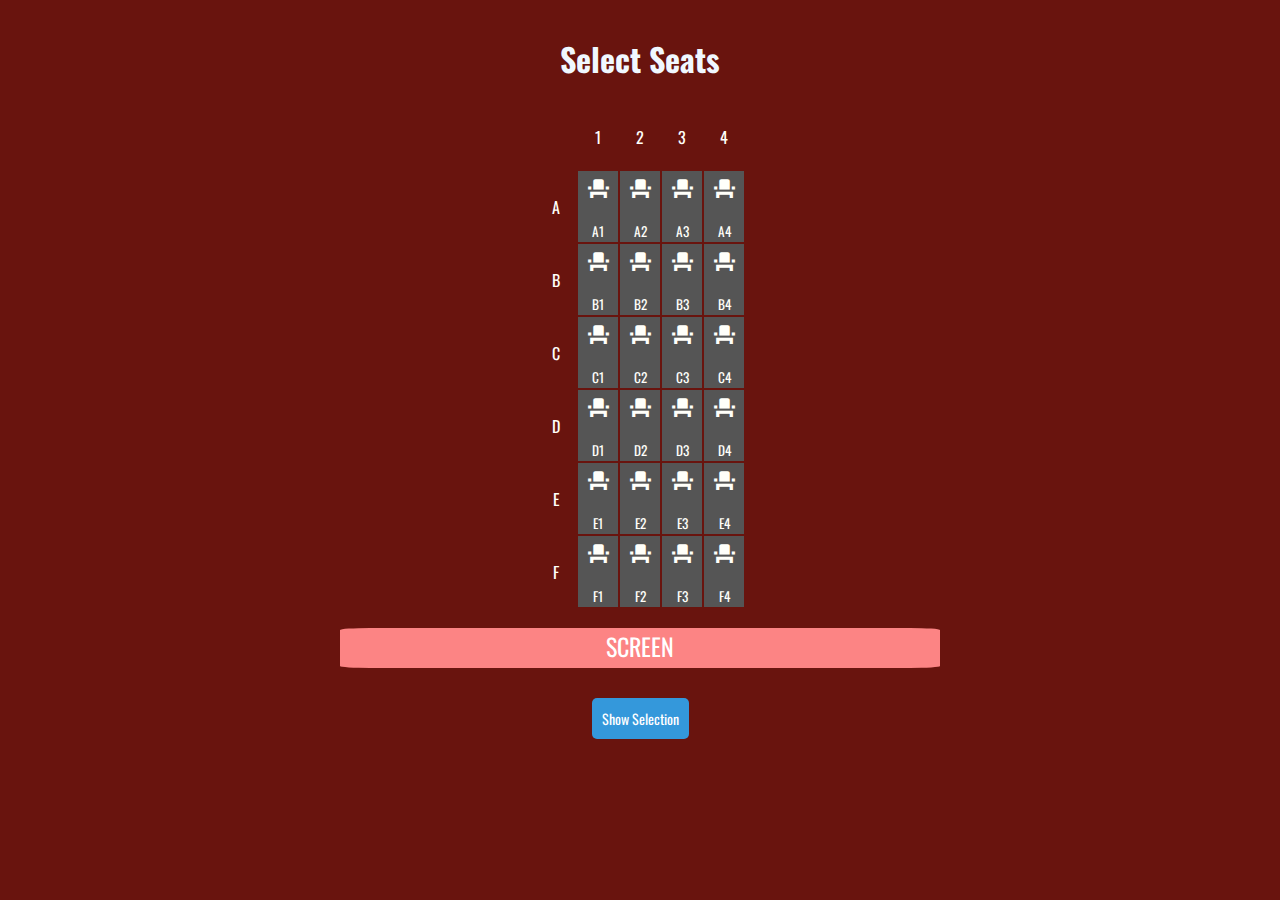
<file: Frontend/Reservation/index.html>
<!DOCTYPE html>
<html lang="en">
<head>
  <meta charset="UTF-8">
  <meta name="viewport" content="width=device-width, initial-scale=1.0">
  <link href="https://fonts.googleapis.com/icon?family=Material+Icons" rel="stylesheet">
  <link href="https://fonts.googleapis.com/css?family=Oswald:300,400,700" rel="stylesheet">
  <link rel="stylesheet" href="style.css">
  <title>Select Seats</title>
</head>
<body>
  <h1>Select Seats</h1>
  <div id="cine-container">
  
  
    <div class="asientos-lado">
      <table class="asientos">
        <thead>
          <tr></tr>
        </thead>
        <tbody></tbody>
      </table>
    </div>
    
  
    <div class="asientos-centro">
      <table class="asientos">
        <thead>
          <tr></tr>
        </thead>
        <tbody></tbody>
      </table>
    </div>
    

    <div class="asientos-lado">
      <table class="asientos">
        <thead>
          <tr></tr>
        </thead>
        <tbody></tbody>
      </table>
    </div>
  </div>

  <div class="pantalla">
    <span>SCREEN</span>
  </div>
  <div class="container">
    <table id="tbl-asientos">
        <!-- Tables generated dynamically by JavaScript -->
    </table>
    <button id="mostrar-asientos">Show Selection</button>
    <button id="reservar-btn">Reserve</button>
    <div id="resultado">
        <p id="asientos-seleccionados"></p>
        <p id="precio-final"></p>
    </div>
</div>
  
  <script src="script.js"></script>
</body>
</html>
</file>
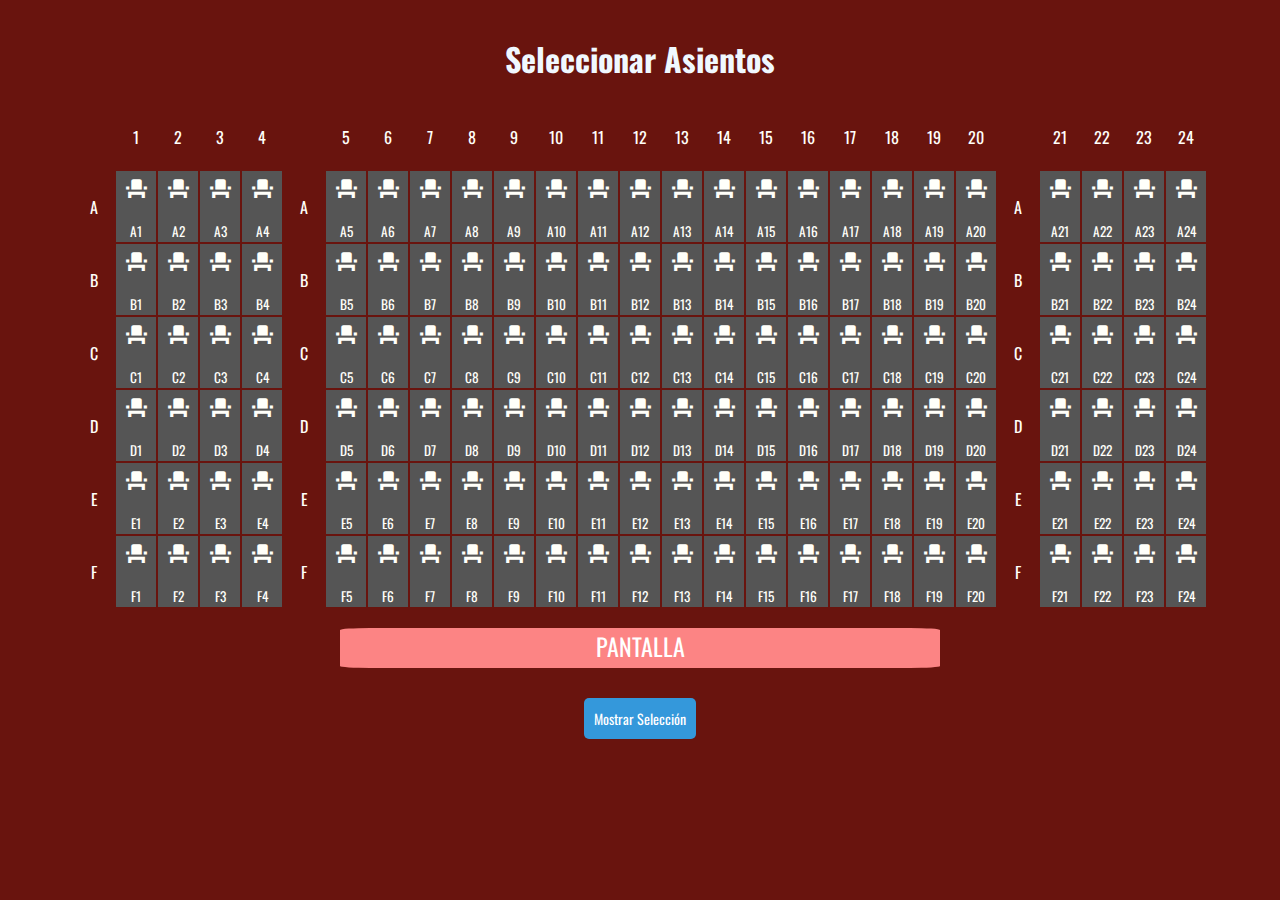
<file: FrontendCine/Reservation/index.html>
<!DOCTYPE html>
<html lang="es">
<head>
  <meta charset="UTF-8">
  <meta name="viewport" content="width=device-width, initial-scale=1.0">
  <link href="https://fonts.googleapis.com/icon?family=Material+Icons" rel="stylesheet">
  <link href="https://fonts.googleapis.com/css?family=Oswald:300,400,700" rel="stylesheet">
  <link rel="stylesheet" href="style.css">
  <title>Seleccionar Asientos</title>
</head>
<body>
  <h1>Seleccionar Asientos</h1>
  <div id="cine-container">
  
  
    <div class="asientos-lado">
      <table class="asientos">
        <thead>
          <tr></tr>
        </thead>
        <tbody></tbody>
      </table>
    </div>
    
  
    <div class="asientos-centro">
      <table class="asientos">
        <thead>
          <tr></tr>
        </thead>
        <tbody></tbody>
      </table>
    </div>
    

    <div class="asientos-lado">
      <table class="asientos">
        <thead>
          <tr></tr>
        </thead>
        <tbody></tbody>
      </table>
    </div>
  </div>

  <div class="pantalla">
    <span>PANTALLA</span>
  </div>
  <div class="container">
    <table id="tbl-asientos">
        <!-- Tablas generadas dinámicamente por JavaScript -->
    </table>
    <button id="mostrar-asientos">Mostrar Selección</button>
    <button id="reservar-btn">Reservar</button>
    <div id="resultado">
        <p id="asientos-seleccionados"></p>
        <p id="precio-final"></p>
    </div>
</div>
  
  <script src="script.js"></script>
</body>
</html>
</file>
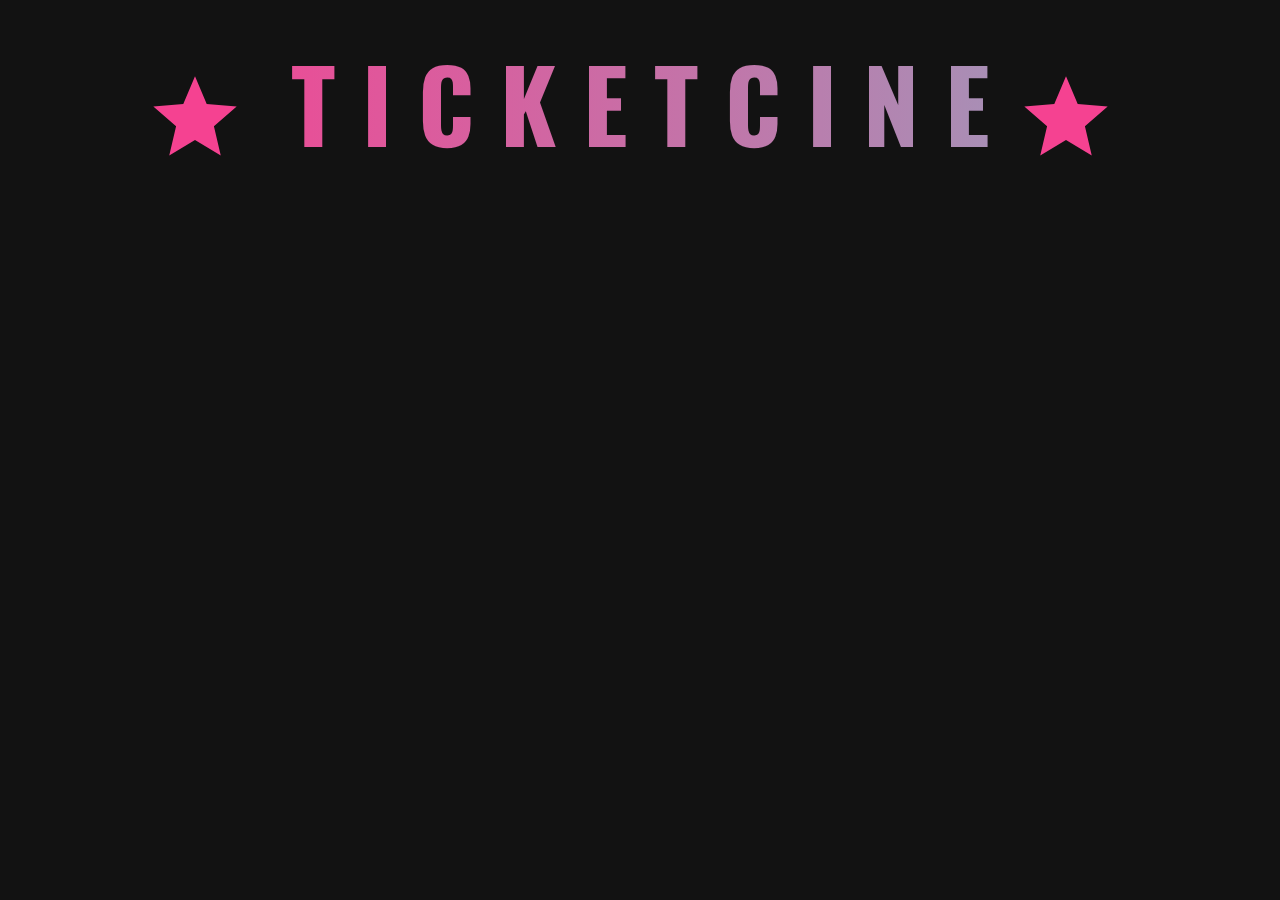
<file: Frontend/View/Dashboard/index.html>
<!DOCTYPE html>
<html lang="en">
  <head>
    <meta charset="UTF-8" />
    <title>Cards</title>
    <link rel="stylesheet" href="style.css" />
    <script src="https://code.jquery.com/jquery-3.7.1.min.js" integrity="sha256-/JqT3SQfawRcv/BIHPThkBvs0OEvtFFmqPF/lYI/Cxo=" crossorigin="anonymous"></script>
  </head>
  <body>
    <div class="Encabezado">
        <h1>
            <svg class="icon" viewBox="0 0 24 24">
                <path d="M12 17.27L18.18 21 16.54 13.97 22 9.24 14.81 8.63 12 2 9.19 8.63 2 9.24 7.46 13.97 5.82 21 12 17.27z"></path>
            </svg>
            T I C K E T C I N E            
            <svg class="icon" viewBox="0 0 24 24">
                <path d="M12 17.27L18.18 21 16.54 13.97 22 9.24 14.81 8.63 12 2 9.19 8.63 2 9.24 7.46 13.97 5.82 21 12 17.27z"></path>
            </svg>
        </h1>
    </div>
    <main>
    </main>
        <script src="script.js"></script>
  </body>
</html>
</file>
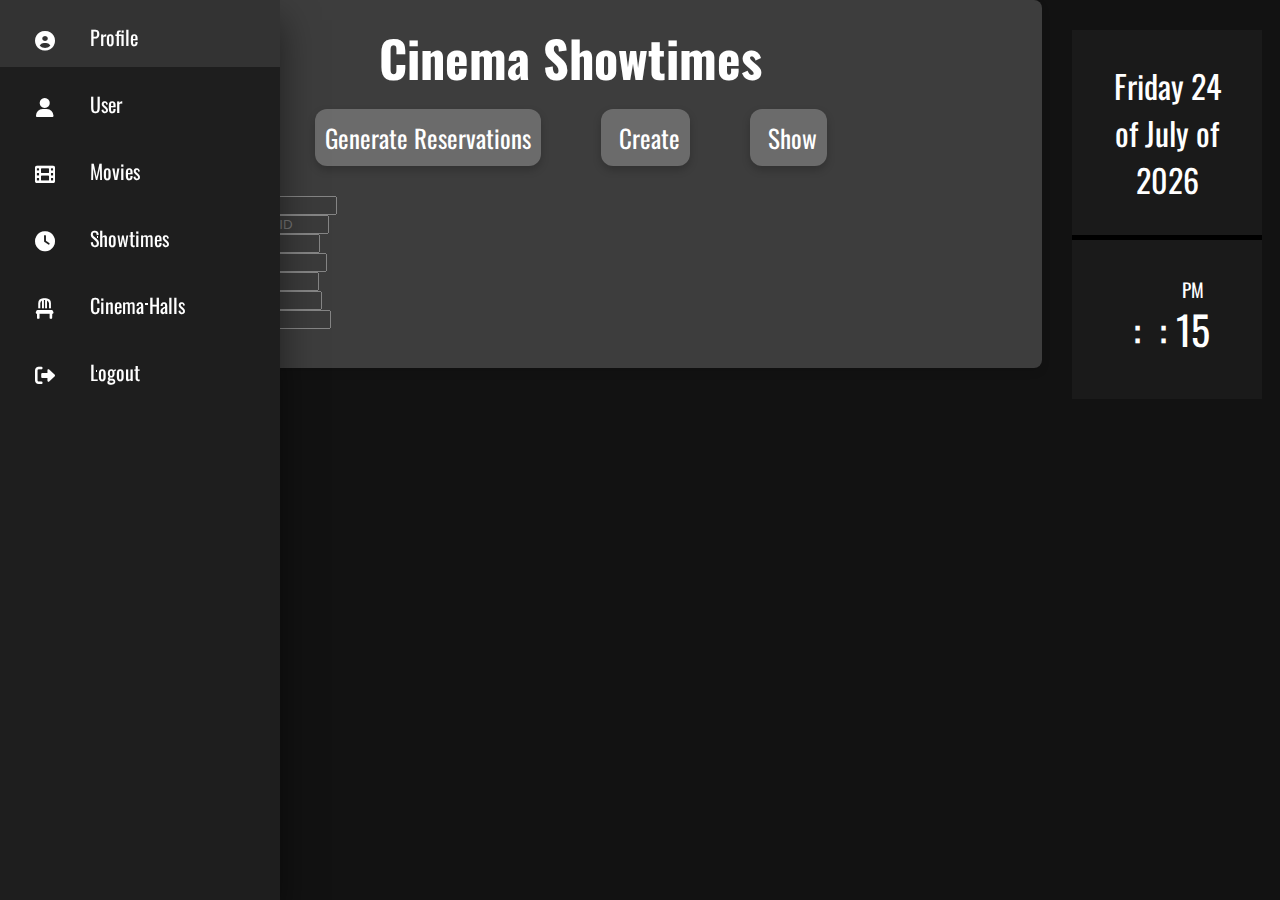
<file: Frontend/View/ShowtimeForm/ShowtimeForm.html>
<!DOCTYPE html>
<html lang="en">
<head>
    <meta charset="UTF-8">
    <meta name="viewport" content="width=device-width, initial-scale=0.65">
    <title>ShowtimeForm</title>
    <script src="https://code.jquery.com/jquery-3.7.1.min.js" integrity="sha256-/JqT3SQfawRcv/BIHPThkBvs0OEvtFFmqPF/lYI/Cxo=" crossorigin="anonymous"></script>
    <link rel='stylesheet' href='https://cdn-uicons.flaticon.com/2.5.1/uicons-regular-rounded/css/uicons-regular-rounded.css'>
    <link rel='stylesheet' href='https://cdn-uicons.flaticon.com/2.5.1/uicons-regular-straight/css/uicons-regular-straight.css'>
    <link rel='stylesheet' href='https://cdn-uicons.flaticon.com/2.5.1/uicons-solid-rounded/css/uicons-solid-rounded.css'>
    <link rel='stylesheet' href='https://cdn-uicons.flaticon.com/2.5.1/uicons-bold-rounded/css/uicons-bold-rounded.css'>
    <link rel="stylesheet" href="ShowtimeForm.css">
    <link rel="stylesheet" href="https://fonts.googleapis.com/css2?family=Material+Symbols+Outlined:opsz,wght,FILL,GRAD@24,400,0,0" />
    <link href="https://fonts.googleapis.com/css?family=Oswald:300,400,700" rel="stylesheet">
    <link rel="stylesheet" href="https://cdnjs.cloudflare.com/ajax/libs/font-awesome/6.0.0-beta3/css/all.min.css">
</head>
<body>
    <nav>
        <ul>
            <!-- Profile -->
            <li>
                <a href="#">
                    <i class="fas fa-user-circle"></i>
                    <span class="nav-item">Profile</span>
                </a>
            </li>
            <!-- User -->
            <li>
                <a href="/View/UserForm/UserForm.html">
                    <i class="fas fa-user"></i>
                    <span class="nav-item">User</span>
                </a>
            </li>
            <!-- Movies -->
            <li>
                <a href="/View/MovieForm/MovieForm.html">
                    <i class="fas fa-film"></i>
                    <span class="nav-item">Movies</span>
                </a>
            </li>
            <!-- Showtimes -->
            <li>
                <a href="/View/ShowtimeForm/ShowtimeForm.html">
                    <i class="fas fa-clock"></i>
                    <span class="nav-item">Showtimes</span>
                </a>
            </li>
            <!-- Cinema Halls -->
            <li>
                <a href="/View/HallCinema/HallCinemaForm.html">
                    <i class="fas fa-chair"></i>
                    <span class="nav-item">Cinema Halls</span>
                </a>
            </li>
            <!-- Logout -->
            <li>
                <a href="/View/Login/Login.html">
                    <i class="fas fa-sign-out-alt"></i>
                    <span class="nav-item">Logout</span>
                </a>
            </li>
        </ul>
    </nav>
    <div class="contenedor-formulario">
        <h1>Cinema Showtimes</h1>
        <div class="content_buttons">
            <div>
                <form id="generateReservationsForm">
                    <button type="button" class="eventButton" onclick="generateReservations()">Generate Reservations</button>
                </form>                
            </div>
            <button class="eventButton" onclick="showSection('createShowtime')">
                <i class="fi fi-rr-clock"></i>Create
            </button>
            <button class="eventButton" onclick="showSection('showShowtimes')">
                <i class="fi fi-sr-eye"></i>Show
            </button>
        </div>
        <div id="createShowtime" style="display: block;">
            <form id="ShowtimeCinema">
                <label for="movieId">Movie ID:</label>
                <input type="text" id="movieId" name="movieId" required placeholder="Enter the movie ID">
                <br>
                <label for="hallId">Hall ID:</label>
                <input type="text" id="hallId" name="hallId" required placeholder="Enter the cinema hall ID">
                <br>
                <label for="anio">Year:</label>
                <input type="text" id="anio" name="anio" required placeholder="Enter the year">
                <br>
                <label for="mes">Month:</label>
                <input type="text" id="mes" name="mes" required placeholder="Enter the month">
                <br>
                <label for="dia">Day:</label>
                <input type="text" id="dia" name="dia" required placeholder="Enter the day">
                <br>
                <label for="hour">Hour:</label>
                <input type="text" id="hour" name="hour" required placeholder="Enter the hour">
                <br>
                <label for="minutes">Minutes:</label>
                <input type="text" id="minutes" name="minutes" required placeholder="Enter the minutes">
                <br>
                <input type="submit" value="Add Showtime">
            </form>
        </div>
        <div id="showShowtimes" style="display: none;">
            <div class="content_buttons">
                <label for="id">ID:</label>
                <input type="text" id="id" name="id" placeholder="Enter a number">
                <button class="eventButton" onclick="DeleteShowtime()">
                    <span class="material-symbols-outlined" style="font-size: 20px">scheduledelete</span>Delete
                </button>
                <button class="eventButton" onclick="SearchShowtime()">
                    <span class="material-symbols-outlined" style="font-size: 20px">schedulesearch</span>Search
                </button>
            </div>
            <table id="ShowtimesMostrarDatos">
                <thead>
                    <tr>
                        <th>ID</th>
                        <th>Movie ID</th>
                        <th>Hall ID</th>
                        <th>Year</th>
                        <th>Month</th>
                        <th>Day</th>
                        <th>Hour</th>
                        <th>Minutes</th>
                    </tr>
                </thead>
                <tbody>
                </tbody>
            </table>
        </div>
    </div>
    
    <div class="wrap">
        <div class="widget">
            <div class="fecha">
               <p id="dayOfWeek" class="dayOfWeek"></p>
               <p id="day" class="day"></p>
               <p>of</p>
               <p id="month" class="month"></p>
               <p>of</p>
               <p id="year" class="year"></p>
            </div>

            <div class="reloj">
               <p id="hour" class="hour"></p>
               <p>:</p>
               <p id="minutes" class="minutes"></p>
               <p>:</p>
               <div class="caja-segundos">
                    <p id="ampm" class="ampm"></p>
                    <p id="seconds" class="seconds"></p>                   
               </div>
                
            </div>
        </div>
    </div>
<script src="ShowtimeForm.js"></script>
</body>
</html>
</file>
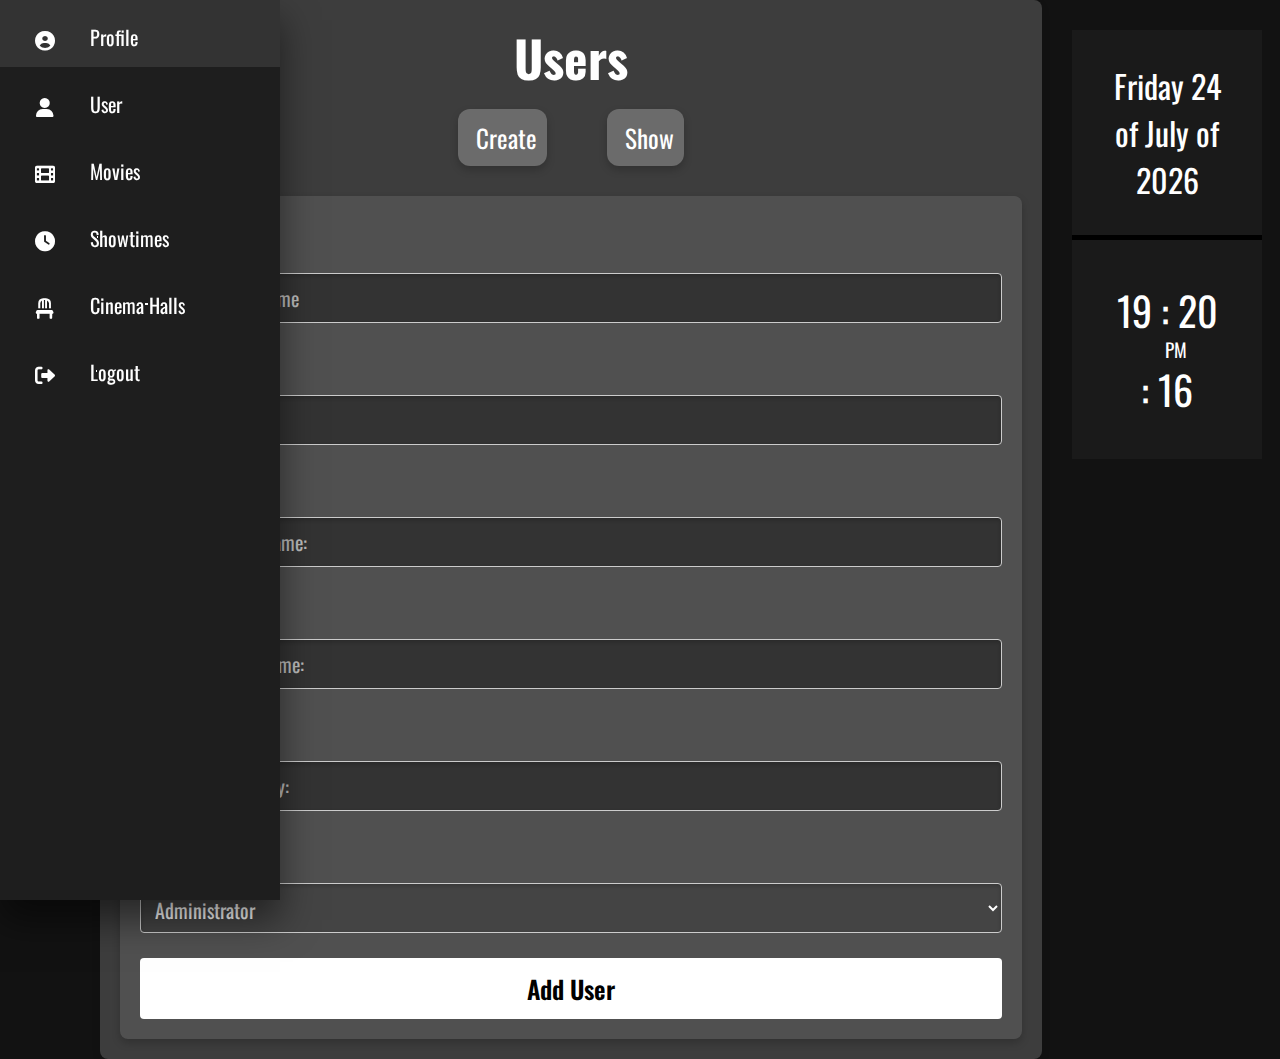
<file: Frontend/View/UserForm/UserForm.html>
<!DOCTYPE html>
<html lang="en">
<head>
    <meta charset="UTF-8">
    <meta name="viewport" content="width=device-width, initial-scale=0.65">
    <title>UsersForm</title>
    <script src="https://code.jquery.com/jquery-3.7.1.min.js" integrity="sha256-/JqT3SQfawRcv/BIHPThkBvs0OEvtFFmqPF/lYI/Cxo=" crossorigin="anonymous"></script>
    <link rel='stylesheet' href='https://cdn-uicons.flaticon.com/2.5.1/uicons-regular-rounded/css/uicons-regular-rounded.css'>
    <link rel='stylesheet' href='https://cdn-uicons.flaticon.com/2.5.1/uicons-regular-straight/css/uicons-regular-straight.css'>
    <link rel='stylesheet' href='https://cdn-uicons.flaticon.com/2.5.1/uicons-solid-rounded/css/uicons-solid-rounded.css'>
    <link rel='stylesheet' href='https://cdn-uicons.flaticon.com/2.5.1/uicons-bold-rounded/css/uicons-bold-rounded.css'>
    <link rel="stylesheet" href="UserForm.css">
    <link rel="stylesheet" href="https://fonts.googleapis.com/css2?family=Material+Symbols+Outlined:opsz,wght,FILL,GRAD@24,400,0,0" />
    <link href="https://fonts.googleapis.com/css?family=Oswald:300,400,700" rel="stylesheet">
    <link rel="stylesheet" href="https://cdnjs.cloudflare.com/ajax/libs/font-awesome/6.0.0-beta3/css/all.min.css">

</head>
<body>
    <nav>
        <ul>
            <!-- Profile -->
            <li>
                <a href="#">
                    <i class="fas fa-user-circle"></i>
                    <span class="nav-item">Profile</span>
                </a>
            </li>
            <!-- User -->
            <li>
                <a href="/View/UserForm/UserForm.html">
                    <i class="fas fa-user"></i>
                    <span class="nav-item">User</span>
                </a>
            </li>
            <!-- Movies -->
            <li>
                <a href="/View/MovieForm/MovieForm.html">
                    <i class="fas fa-film"></i>
                    <span class="nav-item">Movies</span>
                </a>
            </li>
            <!-- Showtimes -->
            <li>
                <a href="/View/ShowtimeForm/ShowtimeForm.html">
                    <i class="fas fa-clock"></i>
                    <span class="nav-item">Showtimes</span>
                </a>
            </li>
            <!-- Cinema Halls -->
            <li>
                <a href="/View/HallCinema/HallCinemaForm.html">
                    <i class="fas fa-chair"></i>
                    <span class="nav-item">Cinema Halls</span>
                </a>
            </li>
            <!-- Logout -->
            <li>
                <a href="/View/Login/Login.html">
                    <i class="fas fa-sign-out-alt"></i>
                    <span class="nav-item">Logout</span>
                </a>
            </li>
        </ul>
    </nav>
    <div class="contenedor-formulario">
        <h1>Users</h1>
        <div class="content_buttons">
        <button class="eventButton" onclick="showSection('crearUsuario')">
            <i class="fi fi-rr-user-add"></i>Create
        </button>
        <button class="eventButton" onclick="showSection('mostrarUsuarios')">
            <i class="fi fi-sr-eye"></i>Show
        </button>
        </div>
        <div id="crearUsuario" style="display: block;">
            <form id="User">
                <label for="user">Username:</label>
                <input type="text" id="username" name="user" required placeholder="Enter your username">
                <br>
                <label for="password">Password:</label>
                <input type="password" id="password" name="password:" required>
                <br>
                <label for="name">First Name:</label>
                <input type="text" id="name" name="name" required placeholder="Enter your first name:">
                <br>
                <label for="last">Last Name:</label>
                <input type="text" id="last" name="last" required placeholder="Enter your last name:">
                <br>
                <label for="pais">Country:</label>
                <input type="text" id="pais" name="pais" required placeholder="Enter your country:">
                <br>
                <label for="role">Role:</label>
                <select name="role" id="role">
                    <option value="ADMIN">Administrator</option>
                    <option value="USER">User</option>
                </select>
                <br>
                <input type="submit" value="Add User">
            </form>
        </div>
        <div id="mostrarUsuarios" style="display: none;">
            <div class="content_buttons">
                <label for="id">ID:</label>
                <input type="id" id="id" name="id" placeholder="Enter a number">
                <button class="eventButton" onclick="DeleteUser()">
                    <span class="material-symbols-outlined" style="font-size: 20px">
                    person_remove</span>Delete</button>
                <button class="eventButton" onclick="SearchUser()">
                    <span class="material-symbols-outlined" style="font-size: 20px">
                        person_search</span>Search</button>
            </div>
            <table id="UsersMostrarDatos">
                <thead>
                    <tr>
                        <th>Id</th>
                        <th>Username</th>
                        <th>Password</th>
                        <th>Firstname</th>
                        <th>Lastname</th>
                        <th>Country</th>
                        <th>Role</th>
                    </tr>
                </thead>
                <tbody>
            
                </tbody>
            </table>
        </div>
        
    </div>
    <div class="wrap">
        <div class="widget">
            <div class="fecha">
               <p id="dayOfWeek" class="dayOfWeek"></p>
               <p id="day" class="day"></p>
               <p>of</p>
               <p id="month" class="month"></p>
               <p>of</p>
               <p id="year" class="year"></p>
            </div>

            <div class="reloj">
               <p id="hour" class="hour"></p>
               <p>:</p>
               <p id="minutes" class="minutes"></p>
               <p>:</p>
               <div class="caja-segundos">
                    <p id="ampm" class="ampm"></p>
                    <p id="seconds" class="seconds"></p>                   
               </div>
                
            </div>
        </div>
    </div>
<script src="UserForm.js"></script>
</body>
</html>
</file>
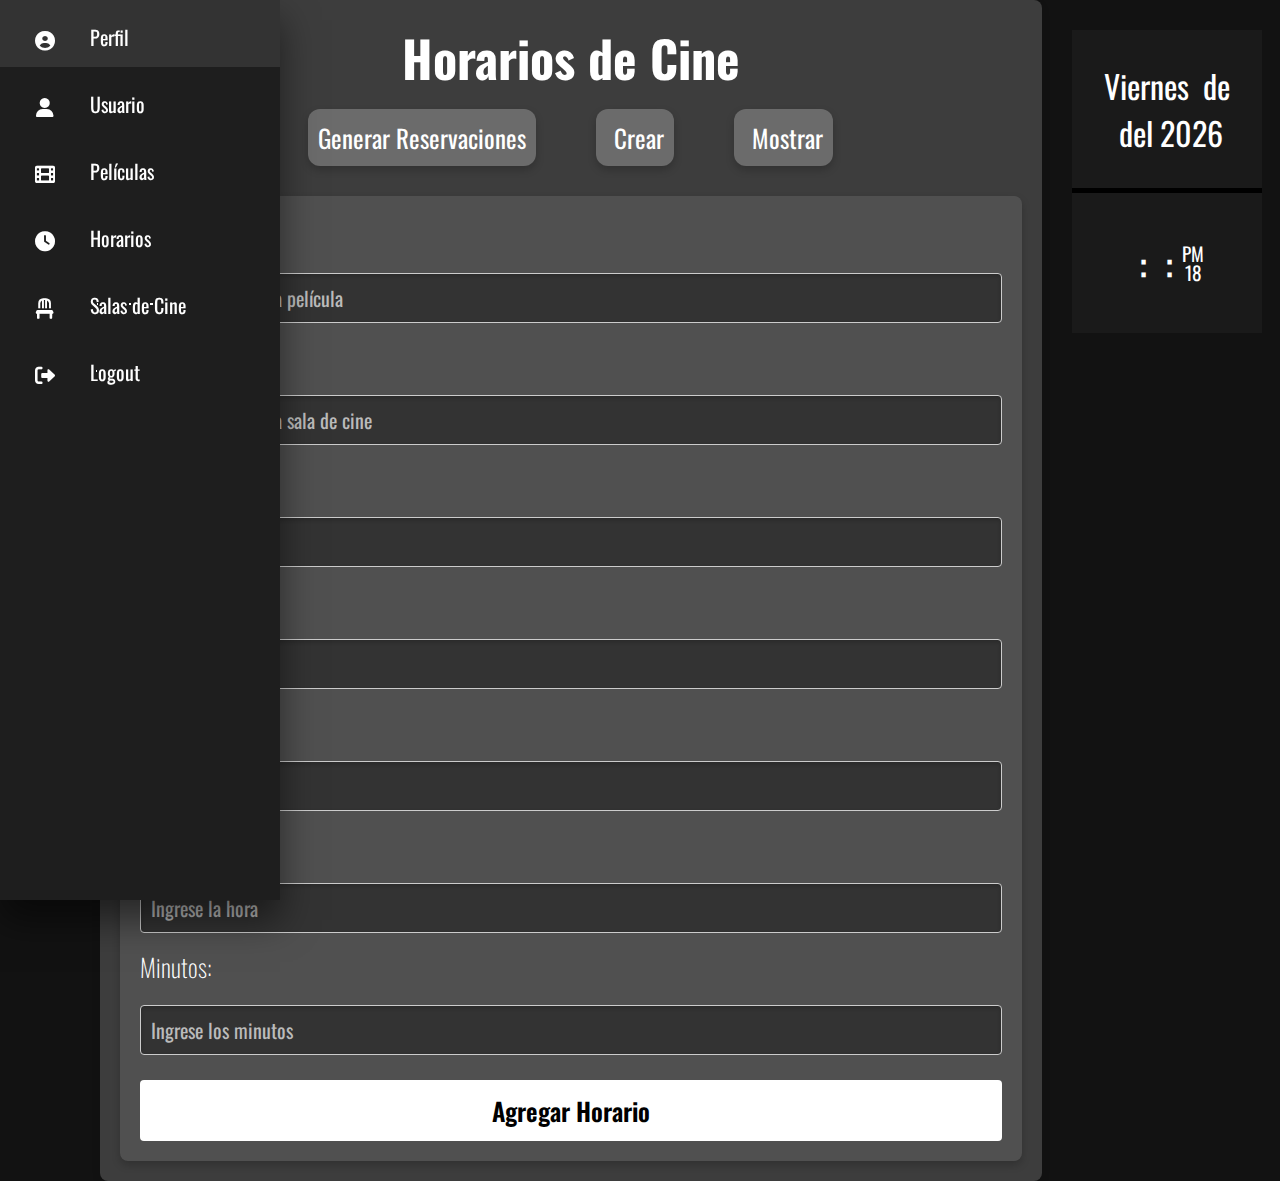
<file: FrontendCine/View/ShowtimeForm/ShowtimeForm.html>
<!DOCTYPE html>
<html lang="es">
<head>
    <meta charset="UTF-8">
    <meta name="viewport" content="width=device-width, initial-scale=0.65">
    <title>Formulario de Horarios</title>
    <script src="https://code.jquery.com/jquery-3.7.1.min.js" integrity="sha256-/JqT3SQfawRcv/BIHPThkBvs0OEvtFFmqPF/lYI/Cxo=" crossorigin="anonymous"></script>
    <link rel='stylesheet' href='https://cdn-uicons.flaticon.com/2.5.1/uicons-regular-rounded/css/uicons-regular-rounded.css'>
    <link rel='stylesheet' href='https://cdn-uicons.flaticon.com/2.5.1/uicons-regular-straight/css/uicons-regular-straight.css'>
    <link rel='stylesheet' href='https://cdn-uicons.flaticon.com/2.5.1/uicons-solid-rounded/css/uicons-solid-rounded.css'>
    <link rel='stylesheet' href='https://cdn-uicons.flaticon.com/2.5.1/uicons-bold-rounded/css/uicons-bold-rounded.css'>
    <link rel="stylesheet" href="ShowtimeForm.css">
    <link rel="stylesheet" href="https://fonts.googleapis.com/css2?family=Material+Symbols+Outlined:opsz,wght,FILL,GRAD@24,400,0,0" />
    <link href="https://fonts.googleapis.com/css?family=Oswald:300,400,700" rel="stylesheet">
    <link rel="stylesheet" href="https://cdnjs.cloudflare.com/ajax/libs/font-awesome/6.0.0-beta3/css/all.min.css">
</head>
<body>
    <nav>
        <ul>
            <!-- Perfil -->
            <li>
                <a href="#">
                    <i class="fas fa-user-circle"></i>
                    <span class="nav-item">Perfil</span>
                </a>
            </li>
            <!-- Usuario -->
            <li>
                <a href="/View/UserForm/UserForm.html">
                    <i class="fas fa-user"></i>
                    <span class="nav-item">Usuario</span>
                </a>
            </li>
            <!-- Películas -->
            <li>
                <a href="/View/MovieForm/MovieForm.html">
                    <i class="fas fa-film"></i>
                    <span class="nav-item">Películas</span>
                </a>
            </li>
            <!-- Horarios -->
            <li>
                <a href="/View/ShowtimeForm/ShowtimeForm.html">
                    <i class="fas fa-clock"></i>
                    <span class="nav-item">Horarios</span>
                </a>
            </li>
            <!-- Salas de Cine -->
            <li>
                <a href="/View/HallCinema/HallCinemaForm.html">
                    <i class="fas fa-chair"></i>
                    <span class="nav-item">Salas de Cine</span>
                </a>
            </li>
            <!-- Logout -->
            <li>
                <a href="/View/Login/Login.html">
                    <i class="fas fa-sign-out-alt"></i>
                    <span class="nav-item">Logout</span>
                </a>
            </li>
        </ul>
    </nav>
    <div class="contenedor-formulario">
        <h1>Horarios de Cine</h1>
        <div class="content_buttons">
            <div>
                <form id="generateReservationsForm">
                    <button type="button" class="eventButton" onclick="generarReservaciones()">Generar Reservaciones</button>
                </form>                
            </div>
            <button class="eventButton" onclick="mostrarSeccion('crearHorario')">
                <i class="fi fi-rr-clock"></i>Crear
            </button>
            <button class="eventButton" onclick="mostrarSeccion('mostrarHorarios')">
                <i class="fi fi-sr-eye"></i>Mostrar
            </button>
        </div>
        <div id="crearHorario" style="display: block;">
            <form id="HorarioCine">
                <label for="movieId">ID de la Película:</label>
                <input type="text" id="movieId" name="movieId" required placeholder="Ingrese el ID de la película">
                <br>
                <label for="hallId">ID de la Sala:</label>
                <input type="text" id="hallId" name="hallId" required placeholder="Ingrese el ID de la sala de cine">
                <br>
                <label for="anio">Año:</label>
                <input type="text" id="anio" name="anio" required placeholder="Ingrese el año">
                <br>
                <label for="mes">Mes:</label>
                <input type="text" id="mes" name="mes" required placeholder="Ingrese el mes">
                <br>
                <label for="dia">Día:</label>
                <input type="text" id="dia" name="dia" required placeholder="Ingrese el día">
                <br>
                <label for="hora">Hora:</label>
                <input type="text" id="hora" name="hora" required placeholder="Ingrese la hora">
                <br>
                <label for="minutos">Minutos:</label>
                <input type="text" id="minutos" name="minutos" required placeholder="Ingrese los minutos">
                <br>
                <input type="submit" value="Agregar Horario">
            </form>
        </div>
        <div id="mostrarHorarios" style="display: none;">
            <div class="content_buttons">
                <label for="id">ID:</label>
                <input type="text" id="id" name="id" placeholder="Ingrese un número">
                <button class="eventButton" onclick="EliminarHorario()">
                    <span class="material-symbols-outlined" style="font-size: 20px">scheduledelete</span>Eliminar
                </button>
                <button class="eventButton" onclick="BuscarHorario()">
                    <span class="material-symbols-outlined" style="font-size: 20px">schedulesearch</span>Buscar
                </button>
            </div>
            <table id="HorariosMostrarDatos">
                <thead>
                    <tr>
                        <th>ID</th>
                        <th>ID de Película</th>
                        <th>ID de Sala</th>
                        <th>Año</th>
                        <th>Mes</th>
                        <th>Día</th>
                        <th>Hora</th>
                        <th>Minutos</th>
                    </tr>
                </thead>
                <tbody>
                </tbody>
            </table>
        </div>
    </div>
    
    <div class="wrap">
        <div class="widget">
            <div class="fecha">
               <p id="diaSemana" class="diaSemana"></p>
               <p id="dia" class="dia"></p>
               <p>de</p>
               <p id="mes" class="mes"></p>
               <p>del</p>
               <p id="year" class="year"></p>
            </div>

            <div class="reloj">
               <p id="hora" class="hora"></p>
               <p>:</p>
               <p id="minutos" class="minutos"></p>
               <p>:</p>
               <div class="caja-segundos">
                    <p id="ampm" class="ampm"></p>
                    <p id="segundos" class="segundos"></p>                   
               </div>
                
            </div>
        </div>
    </div>
<script src="ShowtimeForm.js"></script>
</body>
</html>
</file>
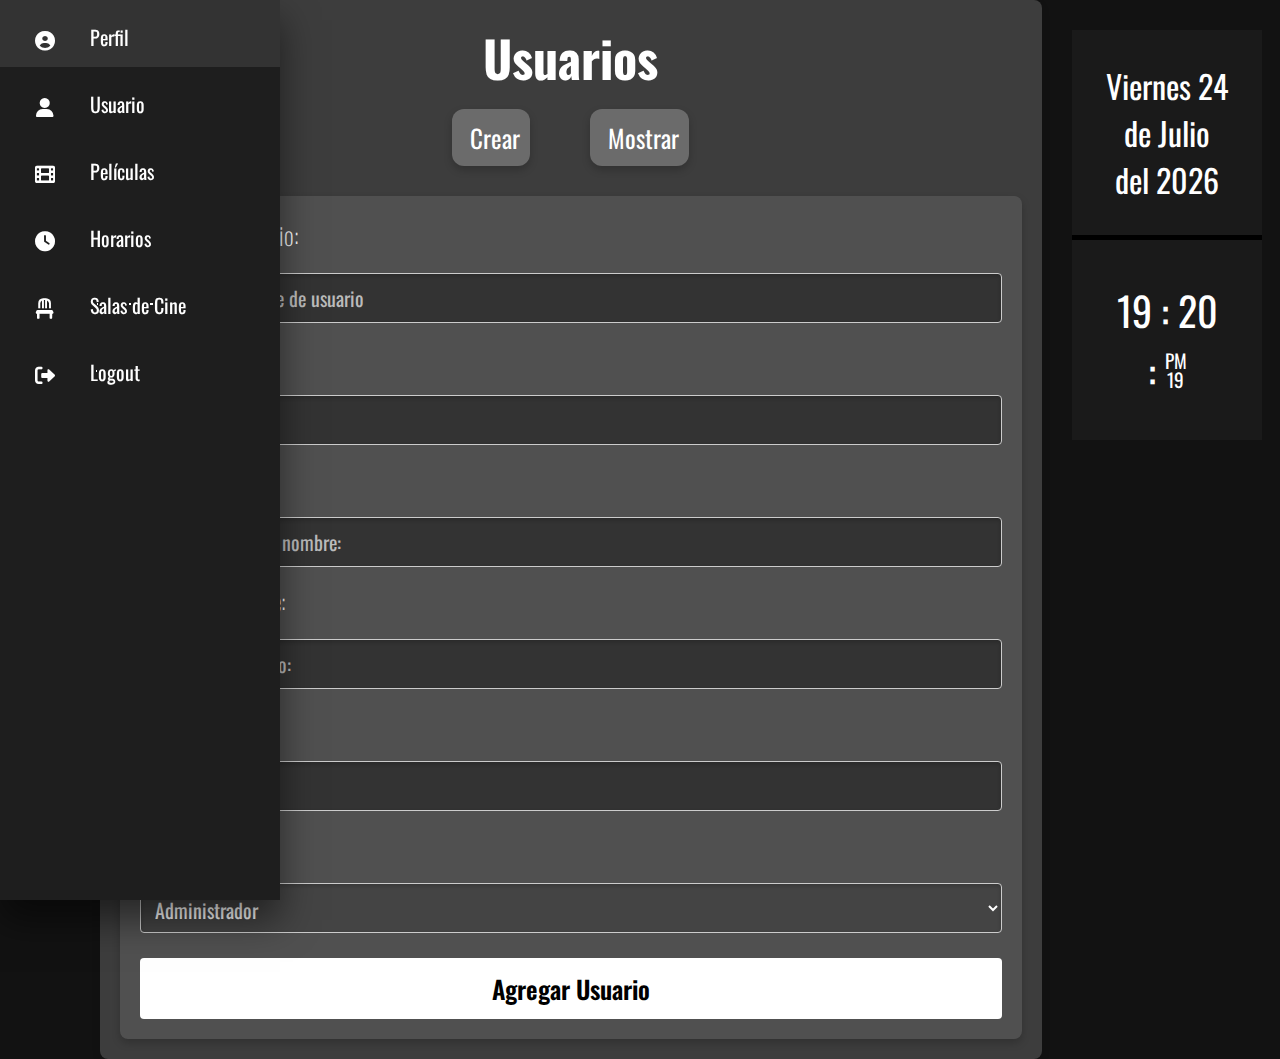
<file: FrontendCine/View/UserForm/UserForm.html>
<!DOCTYPE html>
<html lang="es">
<head>
    <meta charset="UTF-8">
    <meta name="viewport" content="width=device-width, initial-scale=0.65">
    <title>UsuariosForm</title>
    <script src="https://code.jquery.com/jquery-3.7.1.min.js" integrity="sha256-/JqT3SQfawRcv/BIHPThkBvs0OEvtFFmqPF/lYI/Cxo=" crossorigin="anonymous"></script>
    <link rel='stylesheet' href='https://cdn-uicons.flaticon.com/2.5.1/uicons-regular-rounded/css/uicons-regular-rounded.css'>
    <link rel='stylesheet' href='https://cdn-uicons.flaticon.com/2.5.1/uicons-regular-straight/css/uicons-regular-straight.css'>
    <link rel='stylesheet' href='https://cdn-uicons.flaticon.com/2.5.1/uicons-solid-rounded/css/uicons-solid-rounded.css'>
    <link rel='stylesheet' href='https://cdn-uicons.flaticon.com/2.5.1/uicons-bold-rounded/css/uicons-bold-rounded.css'>
    <link rel="stylesheet" href="UserForm.css">
    <link rel="stylesheet" href="https://fonts.googleapis.com/css2?family=Material+Symbols+Outlined:opsz,wght,FILL,GRAD@24,400,0,0" />
    <link href="https://fonts.googleapis.com/css?family=Oswald:300,400,700" rel="stylesheet">
    <link rel="stylesheet" href="https://cdnjs.cloudflare.com/ajax/libs/font-awesome/6.0.0-beta3/css/all.min.css">

</head>
<body>
    <nav>
        <ul>
            <!-- Perfil -->
            <li>
                <a href="#">
                    <i class="fas fa-user-circle"></i>
                    <span class="nav-item">Perfil</span>
                </a>
            </li>
            <!-- Usuario -->
            <li>
                <a href="/View/UserForm/UserForm.html">
                    <i class="fas fa-user"></i>
                    <span class="nav-item">Usuario</span>
                </a>
            </li>
            <!-- Películas -->
            <li>
                <a href="/View/MovieForm/MovieForm.html">
                    <i class="fas fa-film"></i>
                    <span class="nav-item">Películas</span>
                </a>
            </li>
            <!-- Horarios -->
            <li>
                <a href="/View/ShowtimeForm/ShowtimeForm.html">
                    <i class="fas fa-clock"></i>
                    <span class="nav-item">Horarios</span>
                </a>
            </li>
            <!-- Salas de Cine -->
            <li>
                <a href="/View/HallCinema/HallCinemaForm.html">
                    <i class="fas fa-chair"></i>
                    <span class="nav-item">Salas de Cine</span>
                </a>
            </li>
            <!-- Logout -->
            <li>
                <a href="/View/Login/Login.html">
                    <i class="fas fa-sign-out-alt"></i>
                    <span class="nav-item">Logout</span>
                </a>
            </li>
        </ul>
    </nav>
    <div class="contenedor-formulario">
        <h1>Usuarios</h1>
        <div class="content_buttons">
        <button class="eventButton" onclick="mostrarSeccion('crearUsuario')">
            <i class="fi fi-rr-user-add"></i>Crear
        </button>
        <button class="eventButton" onclick="mostrarSeccion('mostrarUsuarios')">
            <i class="fi fi-sr-eye"></i>Mostrar
        </button>
        </div>
        <div id="crearUsuario" style="display: block;">
            <form id="User">
                <label for="user">Nombre de usuario:</label>
                <input type="text" id="username" name="user" required placeholder="Ingrese su nombre de usuario">
                <br>
                <label for="password">Contraseña:</label>
                <input type="password" id="password" name="password:" required>
                <br>
                <label for="name">Primer Nombre:</label>
                <input type="text" id="name" name="name" required placeholder="Ingrese su primer nombre:">
                <br>
                <label for="last">Segundo Nombre:</label>
                <input type="text" id="last" name="last" required placeholder="Ingrese su apellido:">
                <br>
                <label for="pais">Country:</label>
                <input type="text" id="pais" name="pais" required placeholder="Ingrese su país:">
                <br>
                <label for="role">Rol:</label>
                <select name="role" id="role">
                    <option value="ADMIN">Administrador</option>
                    <option value="USER">Usuario</option>
                </select>
                <br>
                <input type="submit" value="Agregar Usuario">
            </form>
        </div>
        <div id="mostrarUsuarios" style="display: none;">
            <div class="content_buttons">
                <label for="id">ID:</label>
                <input type="id" id="id" name="id" placeholder="Ingrese un número">
                <button class="eventButton" onclick="EliminarUsuario()">
                    <span class="material-symbols-outlined" style="font-size: 20px">
                    person_remove</span>Eliminar</button>
                <button class="eventButton" onclick="BuscarUsuario()">
                    <span class="material-symbols-outlined" style="font-size: 20px">
                        person_search</span>Buscar</button>
            </div>
            <table id="UsersMostrarDatos">
                <thead>
                    <tr>
                        <th>Id</th>
                        <th>Username</th>
                        <th>Password</th>
                        <th>Firstname</th>
                        <th>Lastname</th>
                        <th>Country</th>
                        <th>Role</th>
                    </tr>
                </thead>
                <tbody>
            
                </tbody>
            </table>
        </div>
        
    </div>
    <div class="wrap">
        <div class="widget">
            <div class="fecha">
               <p id="diaSemana" class="diaSemana"></p>
               <p id="dia" class="dia"></p>
               <p>de</p>
               <p id="mes" class="mes"></p>
               <p>del</p>
               <p id="year" class="year"></p>
            </div>

            <div class="reloj">
               <p id="hora" class="hora"></p>
               <p>:</p>
               <p id="minutos" class="minutos"></p>
               <p>:</p>
               <div class="caja-segundos">
                    <p id="ampm" class="ampm"></p>
                    <p id="segundos" class="segundos"></p>                   
               </div>
                
            </div>
        </div>
    </div>
<script src="UserForm.js"></script>
</body>
</html>
</file>
<file: Frontend/Reservation/style.css>
*{
  font-family: 'Oswald', sans-serif;
}
body {
  background: #69140E;
  color: #FFFFFA;
  display: flex;
  flex-direction: column;
  justify-content: center;
  align-items: center;
  height: 100%;
  margin-top: 15px;
}

h1{
  display: flex;
  flex-direction: row;
  text-align: center;
  color: aliceblue;
  margin-top: 20px;
}

.pantalla {
  text-align: center;
  font-size: 24px;
  color: #fff;
  background-color: #fc8484;
  height: 40px;
  width: 600px;
  border-radius: 5%;
  margin-bottom: 20px;
}


#cine-container {
  display: flex;
  justify-content: space-around;
  align-items: center;
  margin-bottom: 20px;
}

.asientos {
  border-collapse: collapse;
}

.asientos th, .asientos td {
  width: 40px;
  height: 65px;
  text-align: center;
}

.asiento-btn {
  width: 100%;
  height: 100%;
  background-color: #912F40;
  color: #FFFFFA;
  border: none;
  cursor: pointer;
  display: flex;
  flex-direction: column;
  align-items: center;
  justify-content: center;
  transition: background-color 0.3s ease, transform 0.3s ease;
  padding-top: 5px;
}

.asiento-btn i {
  font-size: 25px;
}

/* Effect when cursor hovers over button */
.asiento-btn:hover {
  background-color: #FFFFFA;
  color: #702632;
  transform: scale(1.1);
}

.seleccionado {
  background-color: #FFFFFA;
  color: #702632;
}

.no-seleccionado {
  background-color: #555;
  cursor: pointer;
}

.ocupado {
  background-color: #ffffff; /* Rojo para indicar ocupado */
  cursor: not-allowed; /* Cambia el cursor para indicar que no se puede hacer clic */
}

#mostrar-asientos {
  padding: 10px 20px;
  background-color: #FFFFFA;
  color: #333;
  border: none;
  cursor: pointer;
  font-size: 14px;
  transition: background-color 0.3s ease;
}

#mostrar-asientos:hover {
  background-color: #702632;
  color:#FFFFFA;

}

.container {
  text-align: center;
}
#mostrar-asientos, #reservar-btn {
  background-color: #3498db;
  color: white;
  border: none;
  padding: 10px;
  cursor: pointer;
  border-radius: 5px;
  margin: 10px;
}
#mostrar-asientos:hover, #reservar-btn:hover {
  background-color: #2980b9;
}
#reservar-btn {
  display: none; /* Inicialmente oculto */
}
#resultado {
  margin-top: 20px;
}
</file>
<file: FrontendCine/Reservation/style.css>
*{
  font-family: 'Oswald', sans-serif;
}
body {
  background: #69140E;
  color: #FFFFFA;
  display: flex;
  flex-direction: column;
  justify-content: center;
  align-items: center;
  height: 100%;
  margin-top: 15px;
}

h1{
  display: flex;
  flex-direction: row;
  text-align: center;
  color: aliceblue;
  margin-top: 20px;
}

.pantalla {
  text-align: center;
  font-size: 24px;
  color: #fff;
  background-color: #fc8484;
  height: 40px;
  width: 600px;
  border-radius: 5%;
  margin-bottom: 20px;
}


#cine-container {
  display: flex;
  justify-content: space-around;
  align-items: center;
  margin-bottom: 20px;
}

.asientos {
  border-collapse: collapse;
}

.asientos th, .asientos td {
  width: 40px;
  height: 65px;
  text-align: center;
}

.asiento-btn {
  width: 100%;
  height: 100%;
  background-color: #912F40;
  color: #FFFFFA;
  border: none;
  cursor: pointer;
  display: flex;
  flex-direction: column;
  align-items: center;
  justify-content: center;
  transition: background-color 0.3s ease, transform 0.3s ease;
  padding-top: 5px;
}

.asiento-btn i {
  font-size: 25px;
}

/* Efecto al pasar el cursor por el botón */
.asiento-btn:hover {
  background-color: #FFFFFA;
  color: #702632;
  transform: scale(1.1);
}

.seleccionado {
  background-color: #FFFFFA;
  color: #702632;
}

.no-seleccionado {
  background-color: #555;
  cursor: pointer;
}

.ocupado {
  background-color: #ffffff; /* Rojo para indicar ocupado */
  cursor: not-allowed; /* Cambia el cursor para indicar que no se puede hacer clic */
}

#mostrar-asientos {
  padding: 10px 20px;
  background-color: #FFFFFA;
  color: #333;
  border: none;
  cursor: pointer;
  font-size: 14px;
  transition: background-color 0.3s ease;
}

#mostrar-asientos:hover {
  background-color: #702632;
  color:#FFFFFA;

}

.container {
  text-align: center;
}
#mostrar-asientos, #reservar-btn {
  background-color: #3498db;
  color: white;
  border: none;
  padding: 10px;
  cursor: pointer;
  border-radius: 5px;
  margin: 10px;
}
#mostrar-asientos:hover, #reservar-btn:hover {
  background-color: #2980b9;
}
#reservar-btn {
  display: none; /* Inicialmente oculto */
}
#resultado {
  margin-top: 20px;
}
</file>
<file: Frontend/View/Dashboard/style.css>
@import url('https://fonts.googleapis.com/css2?family=Oswald:wght@400;700&display=swap');

:root{
    color-scheme: dark;
}
body{
    display: flex;
    flex-direction: column;
    align-items: center;
    justify-content: center;
}

h1 {
    font-size: 100px;
    font-family: 'Oswald', sans-serif;
    text-align: center;
    margin: 20px 0;
    background: linear-gradient(90deg, #f54291, #42f5e6);
    -webkit-background-clip: text;
    -webkit-text-fill-color: transparent;
    background-size: 200% 100%;
    animation: gradientMove 5s linear infinite; 
}

.icon {
    width: 1em; /* Icon size */
    height: 1em; /* Icon size */
    vertical-align: middle; /* Icon vertical alignment */
    fill: #f54291; /* Initial icon color */
    margin-right: 0.2em; /* Space between icon and text */
    animation: pulse 2s infinite; /* Icon animation */
}

@keyframes pulse {
    0% {
        transform: scale(1);
        fill: #f54291; /* Initial color */
    }
    50% {
        transform: scale(1.2);
        fill: #42f5e6; /* Middle color */
    }
    100% {
        transform: scale(1);
        fill: #f54291; /* Final color */
    }
}

@keyframes gradientMove {
    0% {
        background-position: 0% 0%;
    }
    50% {
        background-position: 100% 100%;
    }
    100% {
        background-position: 0% 0%;
    }
}


main{
    height: auto;
    width: 85%;
    display: flex;
    flex-direction: row;
    align-items: center;
    justify-content: center;
    flex-wrap: wrap;
    margin-top: 40px;
}
.card {
    display: flex;
    flex-direction: column;
    justify-content: center;
    align-items: center;
    min-height: 450px;
    min-width: 250px;
    margin: 20px;
    overflow: hidden;
    border: 5px solid transparent; 
    position: relative;
    z-index: 1;
    background-color: #fff; 
    transition: box-shadow 0.3s ease-in-out;
}

.card:before {
    content: "";
    position: absolute;
    top: -5px;
    left: -5px;
    right: -5px;
    bottom: -5px;
    border: 5px solid transparent;
    border-radius: 5px;
    background: linear-gradient(45deg, #f54291, #42f5e6, #f54291, #42f5e6);
    background-size: 400% 400%;
    z-index: -1;
    animation: borderAnimation 4s linear infinite;
}

@keyframes borderAnimation {
    0% {
        background-position: 0% 0%;
    }
    50% {
        background-position: 100% 100%;
    }
    100% {
        background-position: 0% 0%;
    }
}

.card:hover {
    box-shadow: 0 0 100px rgba(255, 105, 180, 1);
}



.card img{
    max-height: 400px;
    max-width: 250px;
    object-fit: cover;
}

*:before,
*:after {
  z-index: -1;
  box-sizing: border-box;
  transition: 0.5s ease-in-out;
}

a {
  text-decoration: none;
  line-height: 80px;
  color: rgb(255, 255, 255);
  text-align: center;
  font-size: 45px;
  font-family: "Oswald";
}

[class^=btn-] {
  position: relative;
  display: block;
  overflow: hidden;
  width: 100%;
  height: 80px;
  max-width: 250px;
  text-transform: uppercase;
  border: 1px solid currentColor;
}

.btn-3:before, .btn-3:after {
  content: "";
  position: absolute;
  top: 0;
  right: 0;
  bottom: 0;
  left: 0;
  border-top: 40px solid #ffffff;
  border-bottom: 40px solid #ffffff;
}
.btn-3:before {
  border-right: 40px solid transparent;
  transform: translateX(-100%);
}
.btn-3:after {
  border-left: 40px solid transparent;
  transform: translateX(100%);
}
.btn-3:hover {
  color: #dad6eb;
}
.btn-3:hover:before {
  transform: translateX(-30%);
}
.btn-3:hover:after {
  transform: translateX(30%);
}
</file>
<file: Frontend/View/ShowtimeForm/ShowtimeForm.css>
:root{
    color-scheme: dark;
}

*{
    margin: 0;
    padding: 0;
    box-sizing: border-box;
}

.contenedor-formulario {
    position: relative;
    z-index: 10;
    margin-left: 100px; 
    padding: 20px;
    width: calc(100% - 250px - 20px); 
    background-color: #3d3d3d; 
    box-shadow: 0 4px 8px rgba(0, 0, 0, 0.1);
    border-radius: 8px;
    margin-bottom: auto;
  }

  nav {
    text-decoration: none;
    position: fixed;
    height: 100vh;
    z-index: 15;
    background: #1E1E1E; /* Dark background for navigation bar */
    width: 90px;
    overflow: hidden;
    transition: width 0.2s linear;
    box-shadow: 0 20px 35px rgba(0, 0, 0, 0.5);
    font-family: 'Oswald', sans-serif;
    margin-bottom: auto;
}

.logo {
    text-align: center;
    display: flex;
    transition: all 0.5s ease;
    margin: 10px 0 0 10px;
}

.logo img {
    width: 45px;
    height: 45px;
    border-radius: 50%;
}

.logo span {
    font-weight: bold;
    padding: 15px;
    font-size: 18px;
    text-transform: uppercase;
    color: #E0E0E0; /* Text in light color */
}

a {
    position: relative;
    color: #ffffff; /* Light gray color for links */
    font-size: 20px;
    display: table;
    width: 300px;
    padding: 10px;
}

.fas {
    position: relative;
    width: 70px;
    height: 40px;
    top: 14px;
    font-size: 20px;
    text-align: center;
}

.nav-item {
    position: relative;
    top: 12px;
    margin-left: 10px;
}

a:hover {
    background: #333333; 
}

nav:hover {
    width: 280px;
    transition: all 0.5s ease;
}

.logout {
    position: absolute;
    bottom: 0;
}

body{
    background-size: cover;
    color: #fff;
    font-size: 8px;
    display: flex;
    height: 100vh;
    justify-content: flex; /* Alinea el contenido a la derecha */
}
h1{
  font-family: 'Oswald', sans-serif;
  font-size: 50px;
  text-align: center;
  margin-bottom: 15px;
}

#mostrarHorarios .content_buttons label {
    font-family: 'Oswald', sans-serif;
    font-size: 20px;
    display: block; 
    margin-bottom: 5px;
    font-weight: bold;
    color: #ffffff; 
}

#mostrarHorarios .content_buttons input {
    font-family: 'Oswald', sans-serif;
    font-size: 20px;
    width: 25%; 
    padding: 8px;
    margin-left: 15px;
    margin-right: 20px;
    margin-bottom: 5px;
    border: 1px solid #ccc;
    border-radius: 4px;
}

.fi {
    margin-right: 8px;
    font-size: 20px;
}

.content_buttons{
    align-items: center;
    justify-content: center;
    display: flex;
    flex-direction: row;
    margin-bottom: 30px;
}
.eventButton{
    cursor:pointer;
    padding: 10px 10px;
    border-radius: 12px;
    border:none;
    font-family: 'Oswald', sans-serif;
    font-size: 25px;
    color: #ffffff;
    margin-left: 30px;
    margin-right: 30px;
    transition: background-color 0.3s, box-shadow 0.3s;
    box-shadow: 0px 4px 8px rgba(0, 0, 0, 0.2);
}

.eventButton:hover{
    color:#000000;
    background-color: #fff;
}

form#HorarioCine {
    font-family: 'Oswald', sans-serif;
    color: #ffffff;
    background-color: rgba(255, 255, 255, 0.1); /* Semi-transparent background */
    padding: 20px;
    border-radius: 8px;
    box-shadow: 0 4px 8px rgba(0, 0, 0, 0.2);
    font-size: 25px;
}

form#HorarioCine label {
    font-weight: 200;
    margin-bottom: 20px;
    display: block;
}

form#HorarioCine input[type="text"],
form#HorarioCine input[type="datetime-local"],
form#HorarioCine input[type="number"],
form#HorarioCine select {
    font-family: 'Oswald', sans-serif;
    width: 100%;
    height: 50px;
    padding: 10px;
    margin-bottom: 15px;
    border: 1px solid #ccc;
    border-radius: 4px;
    background-color: #333;
    color: #fff;
    box-shadow: inset 0 2px 4px rgba(0, 0, 0, 0.2);
    font-size: 20px;
}

form#HorarioCine input[type="text"]::placeholder,
form#HorarioCine input[type="datetime-local"]::placeholder,
form#HorarioCine input[type="number"]::placeholder {
    color: #bbb;
}


form#HorarioCine input[type="submit"] {
    margin-top: 10px;
    background-color: #ffffff;
    color: #000000;
    padding: 12px 20px;
    border: none;
    border-radius: 4px;
    cursor: pointer;
    transition: background-color 0.3s ease;
    width: 100%;
    font-weight: 600;
    font-family: 'Oswald', sans-serif;
    font-size: 25px;
}

form#HorarioCine input[type="submit"]:hover {
    color:#ffffff;
    background-color: #000000;
    font-family: 'Oswald', sans-serif;
    font-size: 25px;
}

form#HorarioCine br {
    clear: both;
}

/* Estilos generales para la tabla */
#HorariosMostrarDatos {
    border-collapse: collapse;
    width: 100%;
    font-family: 'Oswald', sans-serif;
}

/* Estilos para los encabezados */
#HorariosMostrarDatos thead {
    background-color: #333; /* Black background for headers */
    color: #fff; /* White text for headers */
}

#HorariosMostrarDatos th {
    border: 3px solid #635b5b;
    padding: 10px;
    font-size: 22px; 
}


#HorariosMostrarDatos tbody {
    background-color: #fff;
    color: #000; 
}

#HorariosMostrarDatos td {
    text-align: left;
    border: 3px solid #333; 
    padding: 10px;
    font-size: 15px;
    max-width: 20px;
    
}

/* Estilo para las filas de la tabla */
#HorariosMostrarDatos tbody tr:hover {
    background-color: #f0f0f0; /* Light gray background for row on hover */
}

#HorariosMostrarDatos tbody tr:nth-child(even) {
    background-color: #f9f9f9; /* Light gray background for even rows */
}

#HorariosMostrarDatos tbody tr:nth-child(odd) {
    background-color: #fff; /* White background for odd rows */
}



.wrap{
    width: 20%;
}

.widget{
    width: 80%; /* Ajusta el ancho del widget */
    margin: 30px; /* Removes the margin so it's attached to the right */
    background-color: #000; /* Black background */
    color: #fff; /* White text */
}

.widget p{
    display: inline-block;
    line-height: 1em;
}

.fecha{
    font-family: 'Oswald', sans-serif;
    font-size: 4em;
    text-align: center;
    margin-bottom: 0.3rem;
    padding: 1em;
    width: 100%;
    background-color: rgba(255, 255, 255, 0.1); 
    color: #fff; 
}

.reloj{
    font-family: 'Oswald', sans-serif;
    font-size: 5em;
    text-align: center;
    margin-bottom: 0.3rem;
    padding: 1em;
    width: 100%;
    background-color: rgba(255, 255, 255, 0.1); 
    color: #fff; 
}

.caja-segundos {
    display: inline-block;  
}

.caja-segundos .segundos,
.caja-segundos .ampm {
    font-size: 1.2rem;
    display: block;
}
</file>
<file: Frontend/View/UserForm/UserForm.css>
:root{
    color-scheme: dark;
}



*{
    margin: 0;
    padding: 0;
    box-sizing: border-box;
}

.contenedor-formulario {
    position: flex;
    z-index: 10;
    margin-left: 100px; /* Ajusta el margen izquierdo para separarlo del nav */
    padding: 20px;
    width: calc(100% - 250px - 20px); /* Ajusta el ancho del formulario */
    background-color: #3d3d3d; /* Background color */
    box-shadow: 0 4px 8px rgba(0, 0, 0, 0.1);
    border-radius: 8px;
    margin-bottom: auto;
  }

  nav {
    text-decoration: none;
    position: fixed;
    height: 100vh;
    z-index: 15;
    background: #1E1E1E; /* Dark background for navigation bar */
    width: 90px;
    overflow: hidden;
    transition: width 0.2s linear;
    box-shadow: 0 20px 35px rgba(0, 0, 0, 0.5);
    font-family: 'Oswald', sans-serif;
    margin-bottom: auto;
}

.logo {
    text-align: center;
    display: flex;
    transition: all 0.5s ease;
    margin: 10px 0 0 10px;
}

.logo img {
    width: 45px;
    height: 45px;
    border-radius: 50%;
}

.logo span {
    font-weight: bold;
    padding: 15px;
    font-size: 18px;
    text-transform: uppercase;
    color: #E0E0E0; /* Text in light color */
}

a {
    position: relative;
    color: #ffffff; /* Light gray color for links */
    font-size: 20px;
    display: table;
    width: 300px;
    padding: 10px;
}

.fas {
    position: relative;
    width: 70px;
    height: 40px;
    top: 14px;
    font-size: 20px;
    text-align: center;
}

.nav-item {
    position: relative;
    top: 12px;
    margin-left: 10px;
}

a:hover {
    background: #333333; /* Slightly lighter background on hover */
}

nav:hover {
    width: 280px;
    transition: all 0.5s ease;
}

.logout {
    position: absolute;
    bottom: 0;
}


body{
    background-size: cover;
    color: #fff;
    font-size: 8px;
    display: flex;
    height: 100vh;
    justify-content: flex; /* Alinea el contenido a la derecha */
}
h1{
  font-family: 'Oswald', sans-serif;
  font-size: 50px;
  text-align: center;
  margin-bottom: 15px;
}

#mostrarUsuarios .content_buttons label {
    font-family: 'Oswald', sans-serif;
    font-size: 20px;
    display: block; 
    margin-bottom: 5px;
    font-weight: bold;
    color: #ffffff; 
}

#mostrarUsuarios .content_buttons input {
    font-family: 'Oswald', sans-serif;
    font-size: 20px;
    width: 25%; 
    padding: 8px;
    margin-left: 15px;
    margin-right: 20px;
    margin-bottom: 5px;
    border: 1px solid #ccc;
    border-radius: 4px;
}

.fi {
    margin-right: 8px;
    font-size: 20px;
}

.content_buttons{
    align-items: center;
    justify-content: center;
    display: flex;
    flex-direction: row;
    margin-bottom: 30px;
}
.eventButton{
    cursor:pointer;
    padding: 10px 10px;
    border-radius: 12px;
    border:none;
    font-family: 'Oswald', sans-serif;
    font-size: 25px;
    color: #ffffff;
    margin-left: 30px;
    margin-right: 30px;
    transition: background-color 0.3s, box-shadow 0.3s;
    box-shadow: 0px 4px 8px rgba(0, 0, 0, 0.2);
}

.eventButton:hover{
    color:#000000;
    background-color: #fff;
}

form#User {
    font-family: 'Oswald', sans-serif;
    color: #ffffff;
    background-color: rgba(255, 255, 255, 0.1); /* Semi-transparent background */
    padding: 20px;
    border-radius: 8px;
    box-shadow: 0 4px 8px rgba(0, 0, 0, 0.2);
    font-size: 25px;
}

form#User label {
    font-weight: 200;
    margin-bottom: 20px;
    display: block;
}

form#User input[type="text"],
form#User input[type="number"],
form#User input[type="email"],
form#User input[type="password"],
form#User select {
    font-family: 'Oswald', sans-serif;
    width: 100%;
    height: 50px;
    padding: 10px;
    margin-bottom: 15px;
    border: 1px solid #ccc;
    border-radius: 4px;
    background-color: #333;
    color: #fff;
    box-shadow: inset 0 2px 4px rgba(0, 0, 0, 0.2);
    font-size: 20px;
}

form#User input[type="text"]::placeholder,
form#User input[type="number"]::placeholder,
form#User input[type="email"]::placeholder,
form#User input[type="password"]::placeholder {
    color: #bbb;
}

form#User select {
    background-color: #444;
}

form#User input[type="submit"] {
    margin-top: 10px;
    background-color: #ffffff;
    color: #000000;
    padding: 12px 20px;
    border: none;
    border-radius: 4px;
    cursor: pointer;
    transition: background-color 0.3s ease;
    width: 100%;
    font-weight: 600;
    font-family: 'Oswald', sans-serif;
    font-size: 25px;
}

form#User input[type="submit"]:hover {
    color:#ffffff;
    background-color: #000000;
    font-family: 'Oswald', sans-serif;
    font-size: 25px;
}

form#User br {
    clear: both;
}


#UsersMostrarDatos {
    border-collapse: collapse;
    width: 100%;
    font-family: 'Oswald', sans-serif;
}


#UsersMostrarDatos thead {
    background-color: #333; 
    color: #fff; 
}

#UsersMostrarDatos th {
    border: 3px solid #333; 
    padding: 10px;
    font-size: 30px; 
}


#UsersMostrarDatos tbody {
    background-color: #fff; 
    color: #000; 
    overflow: hidden;
    text-overflow: ellipsis;
}

#UsersMostrarDatos td {
    text-align: left;
    border: 3px solid #333; 
    padding: 10px;
    font-size: 15px;
    max-width: 150px;
    overflow: hidden;
    text-overflow: ellipsis;
    
}


#UsersMostrarDatos tbody tr:hover {
    background-color: #f0f0f0;
}

#UsersMostrarDatos tbody tr:nth-child(even) {
    background-color: #f9f9f9; 
}

#UsersMostrarDatos tbody tr:nth-child(odd) {
    background-color: #fff; 
}

.wrap{
    width: 20%;
}

.widget{
    width: 80%; 
    margin: 30px; 
    background-color: #000; 
    color: #fff; 
}

.widget p{
    display: inline-block;
    line-height: 1em;
}

.fecha{
    font-family: 'Oswald', sans-serif;
    font-size: 4em;
    text-align: center;
    margin-bottom: 0.3rem;
    padding: 1em;
    width: 100%;
    background-color: rgba(255, 255, 255, 0.1); 
    color: #fff; 
}

.reloj{
    font-family: 'Oswald', sans-serif;
    font-size: 5em;
    text-align: center;
    margin-bottom: 0.3rem;
    padding: 1em;
    width: 100%;
    background-color: rgba(255, 255, 255, 0.1); 
    color: #fff; 
}

.caja-segundos {
    display: inline-block;  
}

.caja-segundos .segundos,
.caja-segundos .ampm {
    font-size: 1.2rem;
    display: block;
}
</file>
<file: FrontendCine/View/ShowtimeForm/ShowtimeForm.css>
:root{
    color-scheme: dark;
}

*{
    margin: 0;
    padding: 0;
    box-sizing: border-box;
}

.contenedor-formulario {
    position: relative;
    z-index: 10;
    margin-left: 100px; 
    padding: 20px;
    width: calc(100% - 250px - 20px); 
    background-color: #3d3d3d; 
    box-shadow: 0 4px 8px rgba(0, 0, 0, 0.1);
    border-radius: 8px;
    margin-bottom: auto;
  }

  nav {
    text-decoration: none;
    position: fixed;
    height: 100vh;
    z-index: 15;
    background: #1E1E1E; /* Fondo oscuro para la barra de navegación */
    width: 90px;
    overflow: hidden;
    transition: width 0.2s linear;
    box-shadow: 0 20px 35px rgba(0, 0, 0, 0.5);
    font-family: 'Oswald', sans-serif;
    margin-bottom: auto;
}

.logo {
    text-align: center;
    display: flex;
    transition: all 0.5s ease;
    margin: 10px 0 0 10px;
}

.logo img {
    width: 45px;
    height: 45px;
    border-radius: 50%;
}

.logo span {
    font-weight: bold;
    padding: 15px;
    font-size: 18px;
    text-transform: uppercase;
    color: #E0E0E0; /* Texto en color claro */
}

a {
    position: relative;
    color: #ffffff; /* Color gris claro para los enlaces */
    font-size: 20px;
    display: table;
    width: 300px;
    padding: 10px;
}

.fas {
    position: relative;
    width: 70px;
    height: 40px;
    top: 14px;
    font-size: 20px;
    text-align: center;
}

.nav-item {
    position: relative;
    top: 12px;
    margin-left: 10px;
}

a:hover {
    background: #333333; 
}

nav:hover {
    width: 280px;
    transition: all 0.5s ease;
}

.logout {
    position: absolute;
    bottom: 0;
}

body{
    background-size: cover;
    color: #fff;
    font-size: 8px;
    display: flex;
    height: 100vh;
    justify-content: flex; /* Alinea el contenido a la derecha */
}
h1{
  font-family: 'Oswald', sans-serif;
  font-size: 50px;
  text-align: center;
  margin-bottom: 15px;
}

#mostrarHorarios .content_buttons label {
    font-family: 'Oswald', sans-serif;
    font-size: 20px;
    display: block; 
    margin-bottom: 5px;
    font-weight: bold;
    color: #ffffff; 
}

#mostrarHorarios .content_buttons input {
    font-family: 'Oswald', sans-serif;
    font-size: 20px;
    width: 25%; 
    padding: 8px;
    margin-left: 15px;
    margin-right: 20px;
    margin-bottom: 5px;
    border: 1px solid #ccc;
    border-radius: 4px;
}

.fi {
    margin-right: 8px;
    font-size: 20px;
}

.content_buttons{
    align-items: center;
    justify-content: center;
    display: flex;
    flex-direction: row;
    margin-bottom: 30px;
}
.eventButton{
    cursor:pointer;
    padding: 10px 10px;
    border-radius: 12px;
    border:none;
    font-family: 'Oswald', sans-serif;
    font-size: 25px;
    color: #ffffff;
    margin-left: 30px;
    margin-right: 30px;
    transition: background-color 0.3s, box-shadow 0.3s;
    box-shadow: 0px 4px 8px rgba(0, 0, 0, 0.2);
}

.eventButton:hover{
    color:#000000;
    background-color: #fff;
}

form#HorarioCine {
    font-family: 'Oswald', sans-serif;
    color: #ffffff;
    background-color: rgba(255, 255, 255, 0.1); /* Fondo semitransparente */
    padding: 20px;
    border-radius: 8px;
    box-shadow: 0 4px 8px rgba(0, 0, 0, 0.2);
    font-size: 25px;
}

form#HorarioCine label {
    font-weight: 200;
    margin-bottom: 20px;
    display: block;
}

form#HorarioCine input[type="text"],
form#HorarioCine input[type="datetime-local"],
form#HorarioCine input[type="number"],
form#HorarioCine select {
    font-family: 'Oswald', sans-serif;
    width: 100%;
    height: 50px;
    padding: 10px;
    margin-bottom: 15px;
    border: 1px solid #ccc;
    border-radius: 4px;
    background-color: #333;
    color: #fff;
    box-shadow: inset 0 2px 4px rgba(0, 0, 0, 0.2);
    font-size: 20px;
}

form#HorarioCine input[type="text"]::placeholder,
form#HorarioCine input[type="datetime-local"]::placeholder,
form#HorarioCine input[type="number"]::placeholder {
    color: #bbb;
}


form#HorarioCine input[type="submit"] {
    margin-top: 10px;
    background-color: #ffffff;
    color: #000000;
    padding: 12px 20px;
    border: none;
    border-radius: 4px;
    cursor: pointer;
    transition: background-color 0.3s ease;
    width: 100%;
    font-weight: 600;
    font-family: 'Oswald', sans-serif;
    font-size: 25px;
}

form#HorarioCine input[type="submit"]:hover {
    color:#ffffff;
    background-color: #000000;
    font-family: 'Oswald', sans-serif;
    font-size: 25px;
}

form#HorarioCine br {
    clear: both;
}

/* Estilos generales para la tabla */
#HorariosMostrarDatos {
    border-collapse: collapse;
    width: 100%;
    font-family: 'Oswald', sans-serif;
}

/* Estilos para los encabezados */
#HorariosMostrarDatos thead {
    background-color: #333; /* Fondo negro para encabezados */
    color: #fff; /* Texto blanco para encabezados */
}

#HorariosMostrarDatos th {
    border: 3px solid #635b5b;
    padding: 10px;
    font-size: 22px; 
}


#HorariosMostrarDatos tbody {
    background-color: #fff;
    color: #000; 
}

#HorariosMostrarDatos td {
    text-align: left;
    border: 3px solid #333; 
    padding: 10px;
    font-size: 15px;
    max-width: 20px;
    
}

/* Estilo para las filas de la tabla */
#HorariosMostrarDatos tbody tr:hover {
    background-color: #f0f0f0; /* Fondo gris claro para la fila al pasar el ratón */
}

#HorariosMostrarDatos tbody tr:nth-child(even) {
    background-color: #f9f9f9; /* Fondo gris claro para filas pares */
}

#HorariosMostrarDatos tbody tr:nth-child(odd) {
    background-color: #fff; /* Fondo blanco para filas impares */
}



.wrap{
    width: 20%;
}

.widget{
    width: 80%; /* Ajusta el ancho del widget */
    margin: 30px; /* Elimina el margen para que esté pegado a la derecha */
    background-color: #000; /* Fondo negro */
    color: #fff; /* Texto blanco */
}

.widget p{
    display: inline-block;
    line-height: 1em;
}

.fecha{
    font-family: 'Oswald', sans-serif;
    font-size: 4em;
    text-align: center;
    margin-bottom: 0.3rem;
    padding: 1em;
    width: 100%;
    background-color: rgba(255, 255, 255, 0.1); 
    color: #fff; 
}

.reloj{
    font-family: 'Oswald', sans-serif;
    font-size: 5em;
    text-align: center;
    margin-bottom: 0.3rem;
    padding: 1em;
    width: 100%;
    background-color: rgba(255, 255, 255, 0.1); 
    color: #fff; 
}

.caja-segundos {
    display: inline-block;  
}

.caja-segundos .segundos,
.caja-segundos .ampm {
    font-size: 1.2rem;
    display: block;
}
</file>
<file: FrontendCine/View/UserForm/UserForm.css>
:root{
    color-scheme: dark;
}



*{
    margin: 0;
    padding: 0;
    box-sizing: border-box;
}

.contenedor-formulario {
    position: flex;
    z-index: 10;
    margin-left: 100px; /* Ajusta el margen izquierdo para separarlo del nav */
    padding: 20px;
    width: calc(100% - 250px - 20px); /* Ajusta el ancho del formulario */
    background-color: #3d3d3d; /* Color de fondo */
    box-shadow: 0 4px 8px rgba(0, 0, 0, 0.1);
    border-radius: 8px;
    margin-bottom: auto;
  }

  nav {
    text-decoration: none;
    position: fixed;
    height: 100vh;
    z-index: 15;
    background: #1E1E1E; /* Fondo oscuro para la barra de navegación */
    width: 90px;
    overflow: hidden;
    transition: width 0.2s linear;
    box-shadow: 0 20px 35px rgba(0, 0, 0, 0.5);
    font-family: 'Oswald', sans-serif;
    margin-bottom: auto;
}

.logo {
    text-align: center;
    display: flex;
    transition: all 0.5s ease;
    margin: 10px 0 0 10px;
}

.logo img {
    width: 45px;
    height: 45px;
    border-radius: 50%;
}

.logo span {
    font-weight: bold;
    padding: 15px;
    font-size: 18px;
    text-transform: uppercase;
    color: #E0E0E0; /* Texto en color claro */
}

a {
    position: relative;
    color: #ffffff; /* Color gris claro para los enlaces */
    font-size: 20px;
    display: table;
    width: 300px;
    padding: 10px;
}

.fas {
    position: relative;
    width: 70px;
    height: 40px;
    top: 14px;
    font-size: 20px;
    text-align: center;
}

.nav-item {
    position: relative;
    top: 12px;
    margin-left: 10px;
}

a:hover {
    background: #333333; /* Fondo ligeramente más claro en hover */
}

nav:hover {
    width: 280px;
    transition: all 0.5s ease;
}

.logout {
    position: absolute;
    bottom: 0;
}


body{
    background-size: cover;
    color: #fff;
    font-size: 8px;
    display: flex;
    height: 100vh;
    justify-content: flex; /* Alinea el contenido a la derecha */
}
h1{
  font-family: 'Oswald', sans-serif;
  font-size: 50px;
  text-align: center;
  margin-bottom: 15px;
}

#mostrarUsuarios .content_buttons label {
    font-family: 'Oswald', sans-serif;
    font-size: 20px;
    display: block; 
    margin-bottom: 5px;
    font-weight: bold;
    color: #ffffff; 
}

#mostrarUsuarios .content_buttons input {
    font-family: 'Oswald', sans-serif;
    font-size: 20px;
    width: 25%; 
    padding: 8px;
    margin-left: 15px;
    margin-right: 20px;
    margin-bottom: 5px;
    border: 1px solid #ccc;
    border-radius: 4px;
}

.fi {
    margin-right: 8px;
    font-size: 20px;
}

.content_buttons{
    align-items: center;
    justify-content: center;
    display: flex;
    flex-direction: row;
    margin-bottom: 30px;
}
.eventButton{
    cursor:pointer;
    padding: 10px 10px;
    border-radius: 12px;
    border:none;
    font-family: 'Oswald', sans-serif;
    font-size: 25px;
    color: #ffffff;
    margin-left: 30px;
    margin-right: 30px;
    transition: background-color 0.3s, box-shadow 0.3s;
    box-shadow: 0px 4px 8px rgba(0, 0, 0, 0.2);
}

.eventButton:hover{
    color:#000000;
    background-color: #fff;
}

form#User {
    font-family: 'Oswald', sans-serif;
    color: #ffffff;
    background-color: rgba(255, 255, 255, 0.1); /* Fondo semitransparente */
    padding: 20px;
    border-radius: 8px;
    box-shadow: 0 4px 8px rgba(0, 0, 0, 0.2);
    font-size: 25px;
}

form#User label {
    font-weight: 200;
    margin-bottom: 20px;
    display: block;
}

form#User input[type="text"],
form#User input[type="number"],
form#User input[type="email"],
form#User input[type="password"],
form#User select {
    font-family: 'Oswald', sans-serif;
    width: 100%;
    height: 50px;
    padding: 10px;
    margin-bottom: 15px;
    border: 1px solid #ccc;
    border-radius: 4px;
    background-color: #333;
    color: #fff;
    box-shadow: inset 0 2px 4px rgba(0, 0, 0, 0.2);
    font-size: 20px;
}

form#User input[type="text"]::placeholder,
form#User input[type="number"]::placeholder,
form#User input[type="email"]::placeholder,
form#User input[type="password"]::placeholder {
    color: #bbb;
}

form#User select {
    background-color: #444;
}

form#User input[type="submit"] {
    margin-top: 10px;
    background-color: #ffffff;
    color: #000000;
    padding: 12px 20px;
    border: none;
    border-radius: 4px;
    cursor: pointer;
    transition: background-color 0.3s ease;
    width: 100%;
    font-weight: 600;
    font-family: 'Oswald', sans-serif;
    font-size: 25px;
}

form#User input[type="submit"]:hover {
    color:#ffffff;
    background-color: #000000;
    font-family: 'Oswald', sans-serif;
    font-size: 25px;
}

form#User br {
    clear: both;
}


#UsersMostrarDatos {
    border-collapse: collapse;
    width: 100%;
    font-family: 'Oswald', sans-serif;
}


#UsersMostrarDatos thead {
    background-color: #333; 
    color: #fff; 
}

#UsersMostrarDatos th {
    border: 3px solid #333; 
    padding: 10px;
    font-size: 30px; 
}


#UsersMostrarDatos tbody {
    background-color: #fff; 
    color: #000; 
    overflow: hidden;
    text-overflow: ellipsis;
}

#UsersMostrarDatos td {
    text-align: left;
    border: 3px solid #333; 
    padding: 10px;
    font-size: 15px;
    max-width: 150px;
    overflow: hidden;
    text-overflow: ellipsis;
    
}


#UsersMostrarDatos tbody tr:hover {
    background-color: #f0f0f0;
}

#UsersMostrarDatos tbody tr:nth-child(even) {
    background-color: #f9f9f9; 
}

#UsersMostrarDatos tbody tr:nth-child(odd) {
    background-color: #fff; 
}

.wrap{
    width: 20%;
}

.widget{
    width: 80%; 
    margin: 30px; 
    background-color: #000; 
    color: #fff; 
}

.widget p{
    display: inline-block;
    line-height: 1em;
}

.fecha{
    font-family: 'Oswald', sans-serif;
    font-size: 4em;
    text-align: center;
    margin-bottom: 0.3rem;
    padding: 1em;
    width: 100%;
    background-color: rgba(255, 255, 255, 0.1); 
    color: #fff; 
}

.reloj{
    font-family: 'Oswald', sans-serif;
    font-size: 5em;
    text-align: center;
    margin-bottom: 0.3rem;
    padding: 1em;
    width: 100%;
    background-color: rgba(255, 255, 255, 0.1); 
    color: #fff; 
}

.caja-segundos {
    display: inline-block;  
}

.caja-segundos .segundos,
.caja-segundos .ampm {
    font-size: 1.2rem;
    display: block;
}
</file>
